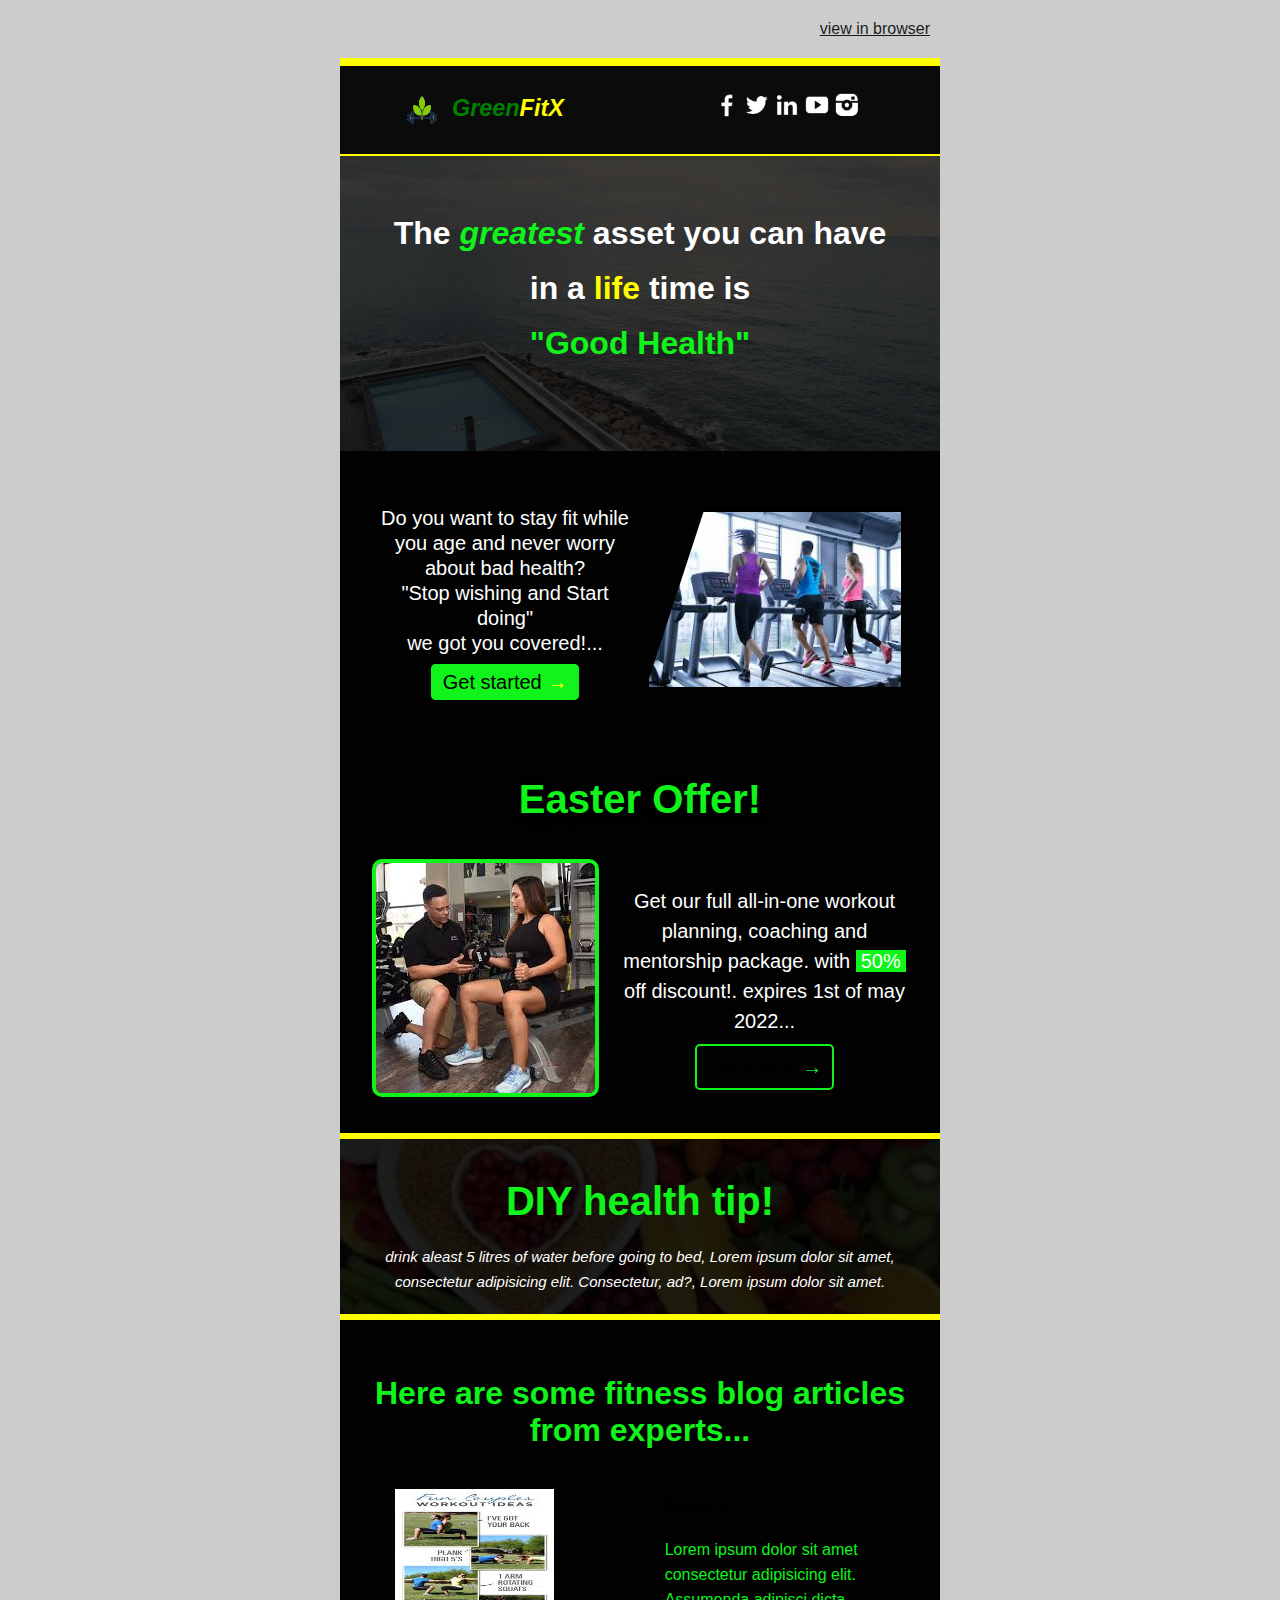
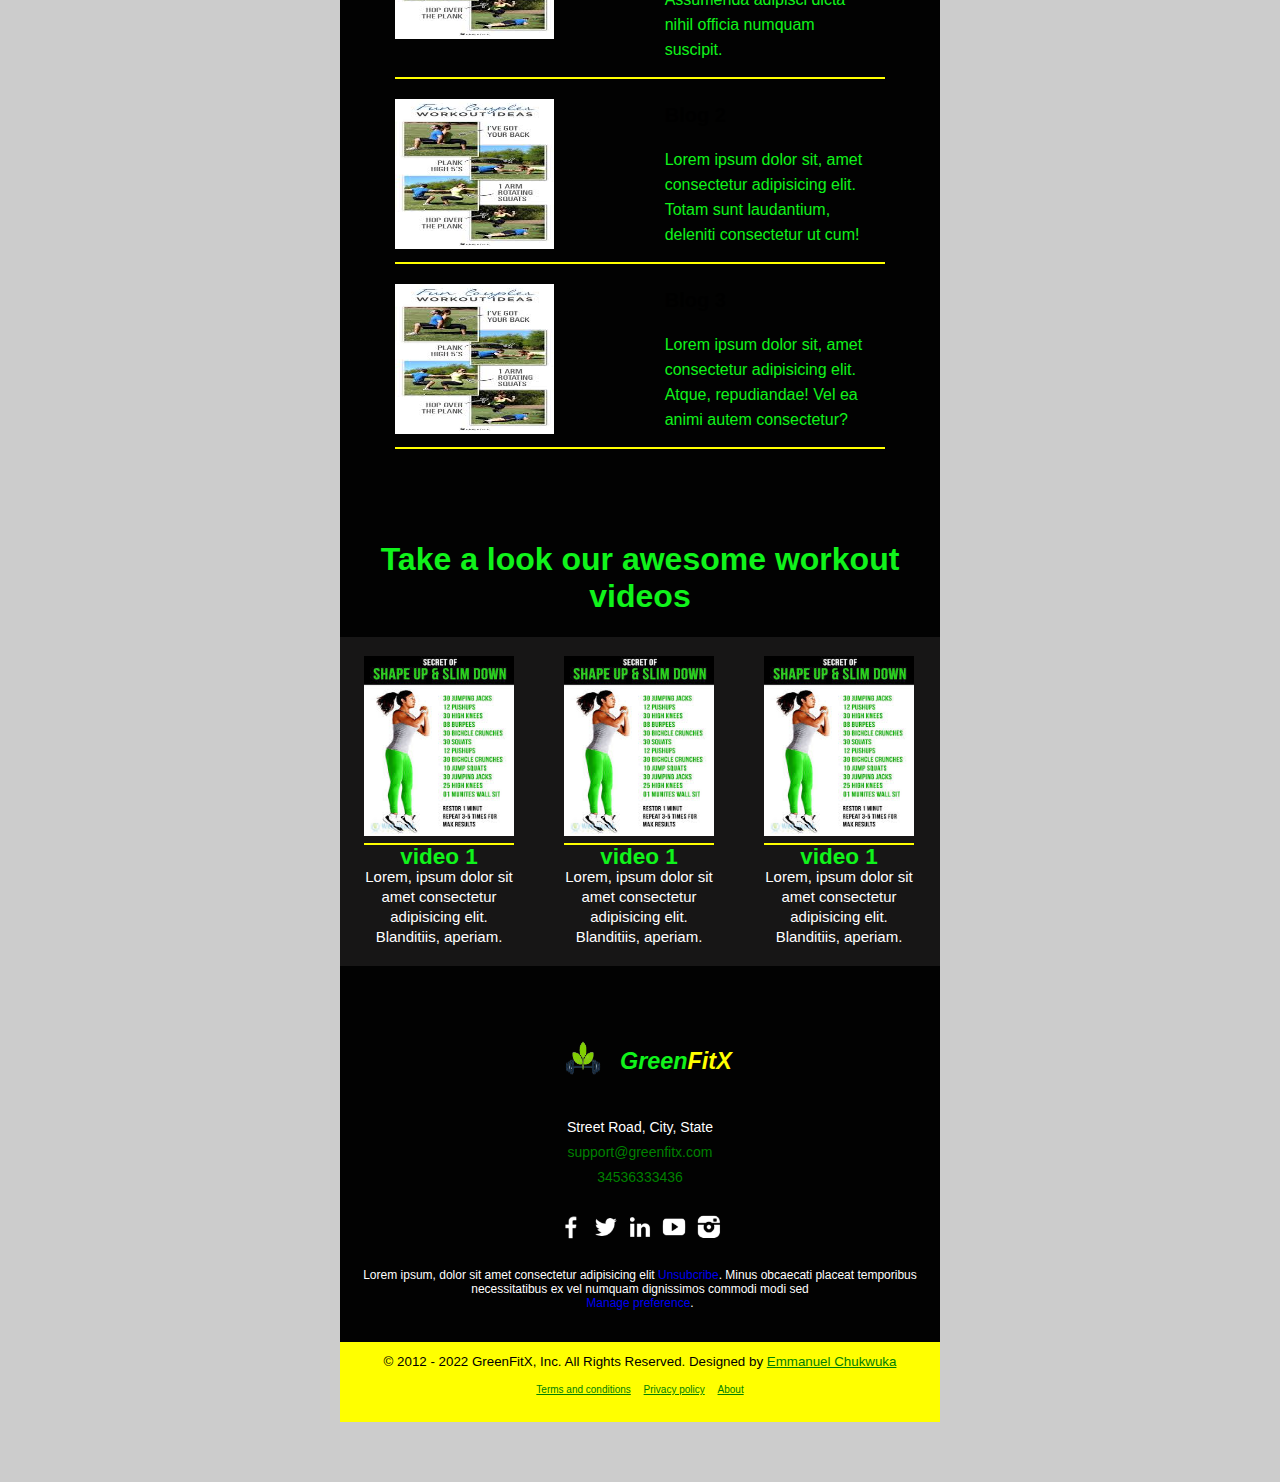
<file: index.html>
<!DOCTYPE html PUBLIC "-//W3C//DTD XHMTL 1.0 Transitional//EN" "http://www.w3.org/TR/xhtml/DTD/xhtml1-transitional.dtd">
<html lang="en" xmlns="http://www.w3.org/1999/xhtml" xmlns:o="urn:schemas-microsoft-com:office:office">
<head>
	<meta http-equiv="Content-Type" content="text/html; charset=UTF-8" />
	<meta name="viewport" content="width=device-width,initial-scale=1">
	<meta http-equiv="X-UA-Compatible" content="ie=edge">
	<meta name="x-apple-disable-message-reformatting">
	<title>Green FitX | Easter Newsletter and Offers</title>
	<!--[if mso]>
	<noscript>
		<xml>
            <o:OfficeDocumentSettings>
				<o:PixelsPerInch>96</o:PixelsPerInch>
			</o:OfficeDocumentSettings>
		</xml>
	</noscript>
	<![endif]-->
	<style>
		/* CLIENT-SPECIFIC STYLES */
		#outlook a{padding:0;} /* Force Outlook to provide a "view in browser" message */
		.ReadMsgBody{width:100%;} .ExternalClass{width:100%;} /* Force Hotmail to display emails at full width */
		.ExternalClass, .ExternalClass p, .ExternalClass span, .ExternalClass font, .ExternalClass td, .ExternalClass div {line-height: 100%;} /* Force Hotmail to display normal line spacing */
		body, table, td, a{-webkit-text-size-adjust:100%; -ms-text-size-adjust:100%; text-size-adjust:100%;} /* Prevent WebKit and Windows mobile changing default text sizes */
		table, td{mso-table-lspace: 0pt; mso-table-rspace:0pt;} /* Remove spacing between tables in Outlook 2007 and up */
		img{-ms-interpolation-mode:bicubic;} /* Allow smoother rendering of resized image in Internet Explorer */
	</style>
	<style>
		@import url('https://fonts.googleapis.com/css2?family=Roboto+Condensed:wght@700&display=swap');

		*{
			margin: 0;
			padding: 0;
			box-sizing: border-box;

		}
		body{
			Margin: 0;
			background-color: #cccccc;
		}
		table, td, div, h1, p {font-family: 'Trebuchet MS', 'Lucida Sans Unicode', 'Lucida Grande', 'Lucida Sans', Arial, sans-serif;}
        /* table {border: 2px solid #000000 !important;} */
		
		
		img{
			border: 0;
		}

		a{ 
			text-decoration: none;

		}

		.wrapper{
			width: 100%;
			table-layout: fixed;
			background-color: #cccccc;
			padding-bottom: 60px;
		}

		.preheader{
			max-width: 600px;
		}

		.main{
			
			max-width: 600px;
			background-color: #000000e1;
			font-family: sans-serif;
			color: #000000;
			/* border: #808080 3px solid !important; */
			
		}

		/*headersection*/
		.two-columns{
			text-align: center;
			font-size: 0;
		}
		.two-columns .column{
			width: 100%;
			max-width: 300px;
			display: inline-block;
			vertical-align: top;
			text-align: center;
		}

		.social-media{
			padding: 10px 72px;
		}
		.social-media ul li{
			float: left;
		}

		/*banner section*/
		.banner{
			width: 600px;
			max-width: 100%;
			
		}

		.banner .banner-con{
			
			text-align: center;
			/*overlay*/
			top: 0;
			left: 0;
			background-color: #000000a6;
			color: #ffffff;
		}

		

		.cta-content > a{
			border: #10f31b 2px solid;
			background-color: #10f31b;
			border-radius: 5px;
			cursor: pointer;
			transition: all .5s ease-in-out;
			

		}
		.cta-content > a:hover{
			background-color: #008000;
			border: #008000 2px solid;
			border-radius: 5px;
			cursor: pointer;
			
		}

		.cta-content>p{
			padding: 5px 0 15px 0 !important;
		}

		.cta-img{
			clip-path: polygon(23% 0, 100% 0%, 100% 100%, 0 100% );
			width: 275px;
			max-width: 100%;
			margin: 7px 0;
			border-radius: 5px;
			border-top: 4px #000000 solid;
			border-right: 4px #000000 solid;
			border-bottom: 4px #000000 solid;
			border-left: 4px #000000 solid;
		}

		.three-columns{
			text-align: center;
			font-size: 0;
			padding: 15px 0 25px;
		}

		.three-columns .column{
			width: 100%;
			max-width: 200px;
			display: inline-block;
			vertical-align: top;
			text-align: center;
			background-color: #1a1919e1;
		}

		.three-columns .padding{
			padding: 15px;
	
		}

		.three-columns .content{
			font-size: 15px;
			line-height: 20px;
			padding: 0 5px;
		}


		.two-columns .last p{
			font-size: 20px;
		}

		.offer a{
			color: #000000e1;
			border-radius: 5px;
			cursor: pointer;
			transition: all .5s ease-in-out;

		}
		.offer a:hover{
			color: #10f31b;
			background-color: #000000ad;
			border-radius: 5px;
			cursor: pointer;

		}

		/*bottom footer*/
		.bottom-f{
			background-color: #cccccc;
		}
		.bottom-f ul{
			list-style: none;
			padding: 0px 30px 20px 30px;

		}
		.bottom-f ul li{
			padding: 5px;
			display: inline-block;
		}
		.bottom-f a{
			color: #008000;
			text-decoration: underline;
		}

		

		@media screen and (max-width:450px) {
			.main{
				width: 100% !important;
				font-size: 100% !important;

			}

			table, td{
				width: 100% !important;
				
			}

			.banner{
				max-width: 100% !important;
				height: auto;
			}

			.banner-con{
				font-size: 100% !important;
			
			}

			.cta-two-columns {
				text-align: center;
				font-size: 0;

			}
			
			.cta-two-columns  .cta-column{
				width: 100%;
				display: inline-block;
				vertical-align: top;
				text-align: center;

			}

			.cta-content > p{
				padding: 5px 20px 15px !important;
			}

			.cta-img{
				clip-path: polygon(0 0, 100% 0%, 100% 100%, 0 100% );
				width: 275px;
				max-width: 100%;
				margin: 7px 0;
				border-radius: 5px;
				border-top: 4px #000000 solid;
				border-right: 4px #000000 solid;
				border-bottom: 4px #000000 solid;
				border-left: 4px #000000 solid;
			}

			.cta-coach-two-columns{
				text-align: center;
				font-size: 0;

			}
			
			.cta-coach-two-columns  .cta-coach-column{
				width: 100%;
				display: inline-block;
				vertical-align: top;
				text-align: center;

			}

			.blog-mobile-two-columns{
				text-align: center;
				font-size: 0;
			}

			.blog-mobile-two-columns  .blog-mobile-column{
				width: 100%;
				display: inline-block;
				vertical-align: top;
				text-align: center;

			}
		
		}



	</style>
	
</head>
<body>
	<center class="wrapper">

		<!--preheader-->
		<table width="100%" align="center" role="presentation" border="0" cellpadding="0" cellspacing="0" border-collapse="0" style="padding: 10px 0 !important;" class="preheader">
			<tr>
				<td align="right" style="padding: 10px !important;">
					<a title="browser view" href="#" style="text-decoration: underline; color: #000000e1;">
						<p>view in browser</p>
					</a>
				</td>
			</tr>
		</table>


		<table role="presentation" border="0" cellpadding="0" cellspacing="0" width="100%" border-collapse="0" class="main" style=" border-collapse: collapse; border: 0;border-spacing: 0;" cellpadding="0" cellspacing="0">

			<!--border-->

			<tr>
				<td width="100%" height="8" style="background-color: #ffff00">
					

				</td>
			</tr>

			<!--header for logo-->

			<tr>
				<td width="100%" style="padding: 14px 0 4px 0; background-color: #00000083;">

					
					<table role="presentation" width="100%"  border="0" cellpadding="0" cellspacing="0" border-collapse="0">
						<tr>
							<td class="two-columns">


								<table role="presentation" width="100%" border="0" cellpadding="0" cellspacing="0" border-collapse="0" class="column">
									<tr>
										<td class="logo" style="padding: 0 52px 10px; font-size: 20px !important;" >

											<a href="https://www.google.com" target="_blank"><img src="/img/brand-logo-removebg-preview.png" alt="company logo" title="company logo" width="60" height="60" style="border-radius: 50%; float: left; max-width: 100%;"><h3 style="float: right; padding: 15px 0 10px 0; color: #ffff00; font-style: italic;"><span style="color: #008000;font-weight: bolder; ">Green</span>FitX</h3></a>
											
											
												
											
										</td>
									</tr>
								</table>
								 
								<table role="presentation" width="100%" border="0" cellpadding="0" cellspacing="0" border-collapse="0" class="column">
									<tr>
										<td class="social-media">
											<ul style="float: right; list-style: none;">
												<li><a href="#" class="social"><img src="/img/social media icons/white-facebook.png" alt="facebook handle" width="30"></a></li>
												<li><a href="#" class="social"><img src="/img/social media icons/white-twitter.png" alt="twitter handle" width="30"></a></li>
												<li><a href="#" class="social"><img src="/img/social media icons/white-linkedin.png" alt="linkedin handle" width="30"></a></li>
												<li><a href="#" class="social"><img src="/img/social media icons/white-youtube.png" alt="youtube handle" width="30"></a></li>
												<li><a href="#" class="social"><img src="/img/social media icons/white-instagram.png" alt="instagram handle" width="30"></a></li>
												
											</ul>
											
											
										</td>
									</tr>
								</table>

							</td>
						</tr>
					</table>
					

				</td>
			</tr>


			<!--border-->
			<tr>
				<td width="90%" height="2" style="background-color: #ffff00">
					
				</td>
			</tr>

			
			<!--banner with motivational quotes on top-->
			
			<tr>
				<td align="center" class="banner" style="background:  url(/img/home-3.jpg) no-repeat center center/cover;">

					<table role="presentation" width="100%" border="0" cellpadding="0" cellspacing="0"  border-collapse="0" class="banner-con" style=" padding: 40px 20px;">
						<tr>
							<td>
								<h1 style="padding: 10px 30px 40px !important; line-height: 55px">The <em style="color: #10f31b; font-style: italic;">greatest</em> asset you can have in a <span style="color: #ffff00;">life</span> time is <br/><strong style="font-weight:bolder; color: #10f31b;">"Good Health"</strong></h1>
							</td>
						</tr>
						
						
						
						
					</table>
				</td>
			</tr>

						

						
			<!--1st call-to-action-->
			<tr>
				<td align="center" style="background-color: #000000e1">

					<table align="center" width="100%" style="padding:40px 30px; border-radius: 10px !important;" border="0" cellpadding="0" cellspacing="0"  border-collapse="0" class="cta-two-columns">

						<tr>

							<td align="center"  width="50%"  style="float: right;vertical-align: bottom; padding: 10px 5px;" class="cta-column">
								<img src="/img/banner2.jpeg" width="275" height="183" alt="people at the gym" class="cta-img">
							</td>


							<td align="center" valign="middle" width="50%"  style=" float: left; padding: 10px;" class="cta-column">
								<div class="cta-content">

									<p style=" line-height: 25px !important; color: #ffffff; font-size: 20px !important;">Do you want to stay fit while you age and never worry about bad health?<br>"Stop wishing and Start doing"<br> we got you covered!...</p>

									<a href="#" style="padding: 5px 10px !important; font-size: 20px; border: #10f31b 2px solid; border-radius:5px; color: #000000;">Get started <span style="color:#ffff00;">&rarr;</span></a>

								</div>
							</td>

						</tr>
					</table>
					
				</td>
			</tr>

			<!--easter offer and services section-->
			<tr>
				<td class="offer" style="text-align: center; background-color: #000000e1; padding:0 20px 20px !important;">

					<table role="presentation" width="100%" align="center" cellpadding="0" cellspacing="0" border="0" border-collapse="0">
						
						<tr>
							
							<td align="center" style="padding: 15px 0 !important;">
								<h1 style="padding: 10px !important; color: #10f31b; text-align: center;text-shadow: 0 4px 15px rgba(0, 0, 0, .15)!important; font-size: 40px;">Easter <strong>Offer!</strong></h1>

							</td>
						</tr>

					
					</table>

					<table align="center" cell-padding="0" cell-spacing="0" border="0" border-collapse="0" role="presentation" width="100%" style="border-radius: 10px !important;" class="cta-coach-two-columns">

						<tr>

							<td style="padding: 10px; border:none" class="cta-coach-column">
								<img style="border-radius: 10px; border-top: 4px #10f31b solid;border-right: 4px #10f31b solid;border-bottom: 4px #10f31b solid; border-left: 4px #10f31b solid;" src="/img/coach.jpeg" alt="workout coach instructing">
							</td>

							<td style="padding: 10px 10px 5px !important;" class="cta-coach-column">
								
								<p style="padding: 0 0 20px !important; color: #ffffff; font-size: 20px; line-height: 30px; ">
									
									Get our full all-in-one workout planning, coaching and mentorship package.
									with <span style="background-color:#10f31b; padding: 0 5px;">50%</span> off discount!. expires 1st of may 2022...

								</p>

								<a href="#" style=" padding: 10px; font-size: 20px; border: #10f31b 2px solid; border-radius:5px;  ">Get it now <span style="color: #10f31b;">&rarr;</span></a>

							</td>
							
						</tr>

					</table>

					

				</td>
			</tr>


			<!--border-->
			<tr>
				<td height="6" align="center" style="background-color: #ffff00; "></td>

			</tr>


			<!--DIY, tip and advice-->
			<tr>
				<td style="text-align:center; background: url(/img/pro-tip-banner.jpeg) no-repeat center center/cover; max-width: 100%;" >


					
					<div style="background-color: #000000e1; top: 0;
					left: 0; color: #ffffff; ">

						<h2 style="color: #10f31b;padding: 40px 0 10px; font-size: 40px; font-weight: bolder;"><span style="color: #10f31b;">DIY</span> health tip!</h2>

						<p style="font-style: italic; font-size: 15px; line-height: 25px; padding: 10px 30px 20px;">
							drink aleast 5 litres of water before going to bed,
							Lorem ipsum dolor sit amet, consectetur adipisicing elit. Consectetur, ad?,
							Lorem ipsum dolor sit amet.
			
						</p>
					</div>

								
				
				</td>
			</tr>

			<!--border-->
			<tr style="margin: 15px 0 0 10px">
				<td height="6" width="400" align="center" style="background-color: #ffff00; ">
				</td>

			</tr>
		

			<!--blog post section with 1col3row(2col->image and blog description resp #stacked)->mobile and 1col3row(2col->image and blog description resp side-by-side)->desltop/tablet-->
			<tr>
				<td align="center" style="color: #10f31b; background-color: #000000e1; padding: 30px 0 !important; ">

					<!--one column mobile view-->
					<table align="center" role="presentation" width="96%" cellspacing="0" border="0" cellpadding="0" style="padding: 25px 0 0;">

						<tr>
							<td align="center" class="blog">
								<h1 style="font-weight: bolder;">Here are some fitness blog  articles from experts...</h1>
							</td>
						</tr>

						<tr>
							<td style="padding: 30px 20px;  border-radius: 10px;">
								<table role="presentation" width="100%" cellspacing="0" border="0" cellpadding="0">
									<tr>
										<td align="center">
											<!--blog 1-->
											<table align="center" role="presentation" width="95%" cellspacing="0" border="0" cellpadding="0" style="padding: 10px !important;">

												<!--two columns-->
												<tr>
													<td  class="blog-mobile-two-columns">

														<!--left column-->											
														<table role="presentation" width="47%" align="left" cellspacing="0" border="0" cellpadding="0" class="blog-mobile-column">
															<tr>
																<td class="image">
																	<img src="/img/blogpost1.jpeg" alt="" width="159" height="150" style="width: 159px; height: 150px; max-width: 100%;">

																	
																</td>
															</tr>
														</table>

														<!--right column-->
														<table role="presentation" width="47%" align="right" cellspacing="0" border="0" cellpadding="0" class="blog-mobile-column">
															<tr>
																<td align="left" class="content">
																	<a href="" target="_blank" style="text-decoration: none; font-weight: bolder; "><p style="color: #000000e1; padding: 5px 10px;font-size: 20px;">Blog 1</p></a>
																	<p style="line-height: 25px; padding:15px 10px; font-size: 16px;">Lorem ipsum dolor sit amet consectetur adipisicing elit. Assumenda adipisci dicta nihil officia numquam suscipit.</p>
																	
																</td>
															</tr>
														</table>


														<!--blog1 border-->
														<table role="presentation" width="100%" cellspacing="0" border="0" cellpadding="0">
															<tr>
																<td height="2" style="background-color: #ffff00; "></td>
												
															</tr>
						
														</table>


													</td>
												</tr>
											</table>

											<!--blog 2-->
											<table role="presentation" width="95%" cellspacing="0" border="0" cellpadding="0" style="padding: 10px !important;">

												<!--two columns-->
												<tr>
													<td class="blog-mobile-two-columns">
														<!-- left column -->
														<table role="presentation" width="47%" align="left" cellspacing="0" border="0" cellpadding="0" class="blog-mobile-column">
															<tr>
																<td align="left" class="image">
																	<img src="/img/blogpost1.jpeg" alt="" width="159" height="150" style="width: 159px; height: 150px; max-width: 100%;">

																	
																</td>
															</tr>
														</table>
														<!-- right column -->
														<table role="presentation" width="47%" align="right" cellspacing="0" border="0" cellpadding="0" class="blog-mobile-column">
															<tr>
																<td align="left" class="content">
																	<a href="" target="_blank" style="text-decoration: none; font-weight: bolder; "><p style="color: #000000e1;  padding: 5px 10px;font-size: 20px;">Blog 2</p></a>
																	<p style="line-height: 25px; padding:15px 10px; font-size: 16px;">Lorem ipsum dolor sit, amet consectetur adipisicing elit. Totam sunt laudantium, deleniti consectetur ut cum!</p>
																	
																</td>
															</tr>
														</table>


														<!--blog2 border-->
														<table role="presentation" width="100%" cellspacing="0" border="0" cellpadding="0">
															<tr style="margin: 15px 0 0 10px">
																<td height="2" style="background-color: #ffff00; "></td>
												
															</tr>
						
														</table>



													</td>
												</tr>
											</table>


											<!--blog 3-->
											<table role="presentation" width="95%" cellspacing="0" border="0" cellpadding="0" style="padding: 10px !important;">

												<!--two columns-->
												<tr>
													<td class="blog-mobile-two-columns">
														<!-- left column -->
														<table role="presentation" width="47%" align="left" cellspacing="0" border="0" cellpadding="0" class="blog-mobile-column">
															<tr>
																<td class="image">

																	<img src="/img/blogpost1.jpeg" alt="" width="159" height="150" style="width: 159px; height: 150px; max-width: 100%;">

																</td>
															</tr>
														</table>
														<!-- right column -->
														<table role="presentation" width="47%" align="right" cellspacing="0" border="0" cellpadding="0" class="blog-mobile-column">
															<tr>
																<td align="left" class="content">
																	<a href="" target="_blank" style="text-decoration: none; font-weight: bolder; "><p style="color: #000000e1; padding: 5px 10px;font-size: 20px;">Blog 3</p></a>
																	<p style="line-height: 25px; padding:15px 10px; font-size: 16px;">Lorem ipsum dolor sit, amet consectetur adipisicing elit. Atque, repudiandae! Vel ea animi autem consectetur?</p>
																	
																</td>
															</tr>
														</table>


														<!--blog3 border-->
														<table role="presentation" width="100%"  cellspacing="0" border="0" cellpadding="0">
															<tr>
																<td height="2" style="background-color: #ffff00; "></td>
												
															</tr>
						
														</table>



													</td>
												</tr>
											</table>




										</td>
									</tr>


								</table>


							</td>
						</tr>
					</table>

				</td>
			</tr>
			
			
								
							

			<!--videos tutorials with 1col3row(inside-each:2col, 1 for thumbnail and title/desp resp #stacked)->mobile and 3col(inside-each:2col, 1 for thumbnail and title/desp resp)1row->desktop/tablet-->

			<tr>
				<td style="background-color: #000000e1;">
					<!--videos section-->
					<table role="presentation" align="center" width="100%" border="0" border-collapse="0" cell-padding="0" cell-spacing="0" style="padding: 20px 0 5px !important;">
						<tr>
							<td align="center">
								<h1 style="font-weight: bolder; color: #10f31b;">Take a look our awesome workout videos</h1>
							</td>
						</tr>
					</table>
				</td>
			</tr>

			<!-- videos -->
			
			<tr>
				<td class="three-columns" width="100%" style="background-color: #000000e1;">
					
					<!-- video 1 -->
					<table class="column">

						<tr>
							<td class="padding">

								<table class="content" style="color: #ffffff;">
									<tr>
										<td align="center">
											<a href="#"><img height="180" width="150" src="/img/blogpost2.jpeg" alt="video/tutorial"></a>

										</td>
									</tr>

									<tr>
										<td height="2" width="150" style="background-color: #ffff00; "></td>
						
									</tr>

									<tr>
										<td align="center">
											<div style="text-align: center;">
												<a style="color:#10f31b;" href="#">
													<h2>video 1</h2>
												</a>

												<p>Lorem, ipsum dolor sit amet consectetur adipisicing elit. Blanditiis, aperiam.</p>
											</div>
										</td>
									</tr>

								</table>

							</td>

						
						</tr>
					</table>

					<!-- video 2 -->
					<table class="column">
						<tr>
					
							<td class="padding">

								<table class="content" style="color: #ffffff;">
									<tr>
										<td align="center">
											<a href="#"><img height="180" width="150" src="/img/blogpost2.jpeg" alt="video/tutorial"></a>

										</td>
									</tr>

									<tr>
										<td height="2" width="150" style="background-color: #ffff00; "></td>
						
									</tr>

									<tr>
										<td align="center">
											<div style="text-align: center;">
												<a style="color:#10f31b;" href="#">
													<h2>video 1</h2>
												</a>

												<p>Lorem, ipsum dolor sit amet consectetur adipisicing elit. Blanditiis, aperiam.</p>
											</div>
										</td>
									</tr>

								</table>

							</td>

						
						</tr>
					</table>

					<!-- video 3 -->
					<table class="column">
						<tr>
							<td class="padding">

								<table class="content" style="color: #ffffff;">
									<tr>
										<td align="center">
											<a href="#"><img height="180" width="150" src="/img/blogpost2.jpeg" alt="video/tutorial"></a>

										</td>
									</tr>

									<tr>
										<td height="2" width="150" style="background-color: #ffff00; "></td>
						
									</tr>

									<tr>
										<td align="center">
											<div style="text-align: center;">
												<a style="color:#10f31b;" href="#">
													<h2>video 1</h2>
												</a>

												<p>Lorem, ipsum dolor sit amet consectetur adipisicing elit. Blanditiis, aperiam.</p>
											</div>
										</td>
									</tr>

								</table>

							</td>

						
						</tr>
					</table>


				</td>
			</tr>


			<!--products, supplements and equipment sales offers with 2col3row->mobile and 3col2rol->desktop/tablet-->
			<tr>
				<td>
					<table>
						<tr>

						

						</tr>
					</table>
				</td>
			</tr>
			
			
				
			
			

			

			<!--location, contacts, phone and socail handles mobile->stacked and desktop/tablet->2col1row(location/phone and social-handles resp.)-->
			<tr>
				<td style="background-color: #000000e1; text-align: center; padding: 20px 10px 10px;">
					<table role="presentation" width="100%" class="footer">


						

						<!--logo footer-->
						<tr>
							<td class="logo" style="padding: 10px 62px 10px; font-size: 20px !important; display: inline-block;" style="vertical-align:middle" >

								<a href="https://www.google.com" target="_blank"><img src="/img/brand-logo-removebg-preview.png" alt="company logo" title="company logo" width="70" height="70" style="border-radius: 50%;  max-width: 100%; float: left;"><h3 style=" padding: 25px 0 10px 1.75px; color: #ffff00; font-style: italic; float: right;"><span style="color: #10f31b; ">Green</span>FitX</h3></a>
								
								
									
								
							</td>
						</tr>


						<!--contact info / NAP data-->
						<tr>
							<td style="line-height: 25px; color: #ffffff;">

								<p style="padding: 10px; font-size: 14px;"> Street Road, City, State<br> <a href="mailto:support@greenfitx.com" style="color: #008000;">support@greenfitx.com</a><br><a href="tel:34536333436" style="color: #008000;">34536333436</a></p>

							</td>
						</tr>
								

						<tr>
							<td  class="social-media column" style="padding: 10px 10px 10px; text-align: center;" >

					
								<a href="#"><img src="/img/social media icons/white-facebook.png" alt="facebook social handle" width="30"></a>
								<a href="#"><img src="/img/social media icons/white-twitter.png" alt="twitter social handle" width="30"></a>
								<a href="#"><img src="/img/social media icons/white-linkedin.png" alt="linkedin social handle" width="30"></a>
								<a href="#"><img src="/img/social media icons/white-youtube.png" alt="youtube social handle" width="30"></a>
								<a href="#"><img src="/img/social media icons/white-instagram.png" alt="instagram social handle" width="30"></a>
									

							</td>
						</tr>

						<!--unsubcribe and manage preferences-->
						<tr>
							<td style="padding: 10px 10px 20px; color: #ffffff;">
								
								<p style="font-size: 12px;">

									Lorem ipsum, dolor sit amet consectetur adipisicing elit <a href="#">Unsubcribe</a>. Minus obcaecati placeat temporibus necessitatibus ex vel numquam dignissimos commodi modi sed <br><a href="#">Manage preference</a>.

								</p>
								
							</td>
						</tr>


					</table>

					
				</td>
			</tr>

			<tr>
				<td>
					<!--bottom footer-->
					<table width="100%" role="presentation" align="center" class="bottom-f" style="background-color: #ffff00; font-size: smaller; text-align: center; ">
						<tr>
							<td>
								<p style="padding: 10px 30px;">&copy; 2012 - 2022 GreenFitX, Inc. All Rights Reserved. Designed by <a href="https://github.com/EMMATTA">Emmanuel Chukwuka</a></p>

								<ul style="font-size: 10px !important;">
									<li><a href="#">Terms and conditions</a></li>
									<li><a href="#">Privacy policy</a></li>
									<li><a href="#">About</a></li>
								</ul>

							</td>
						</tr>
					</table>

																				

				</td>
			</tr>

		</table>
	
	</center>

</body>
 
</html>
</file>
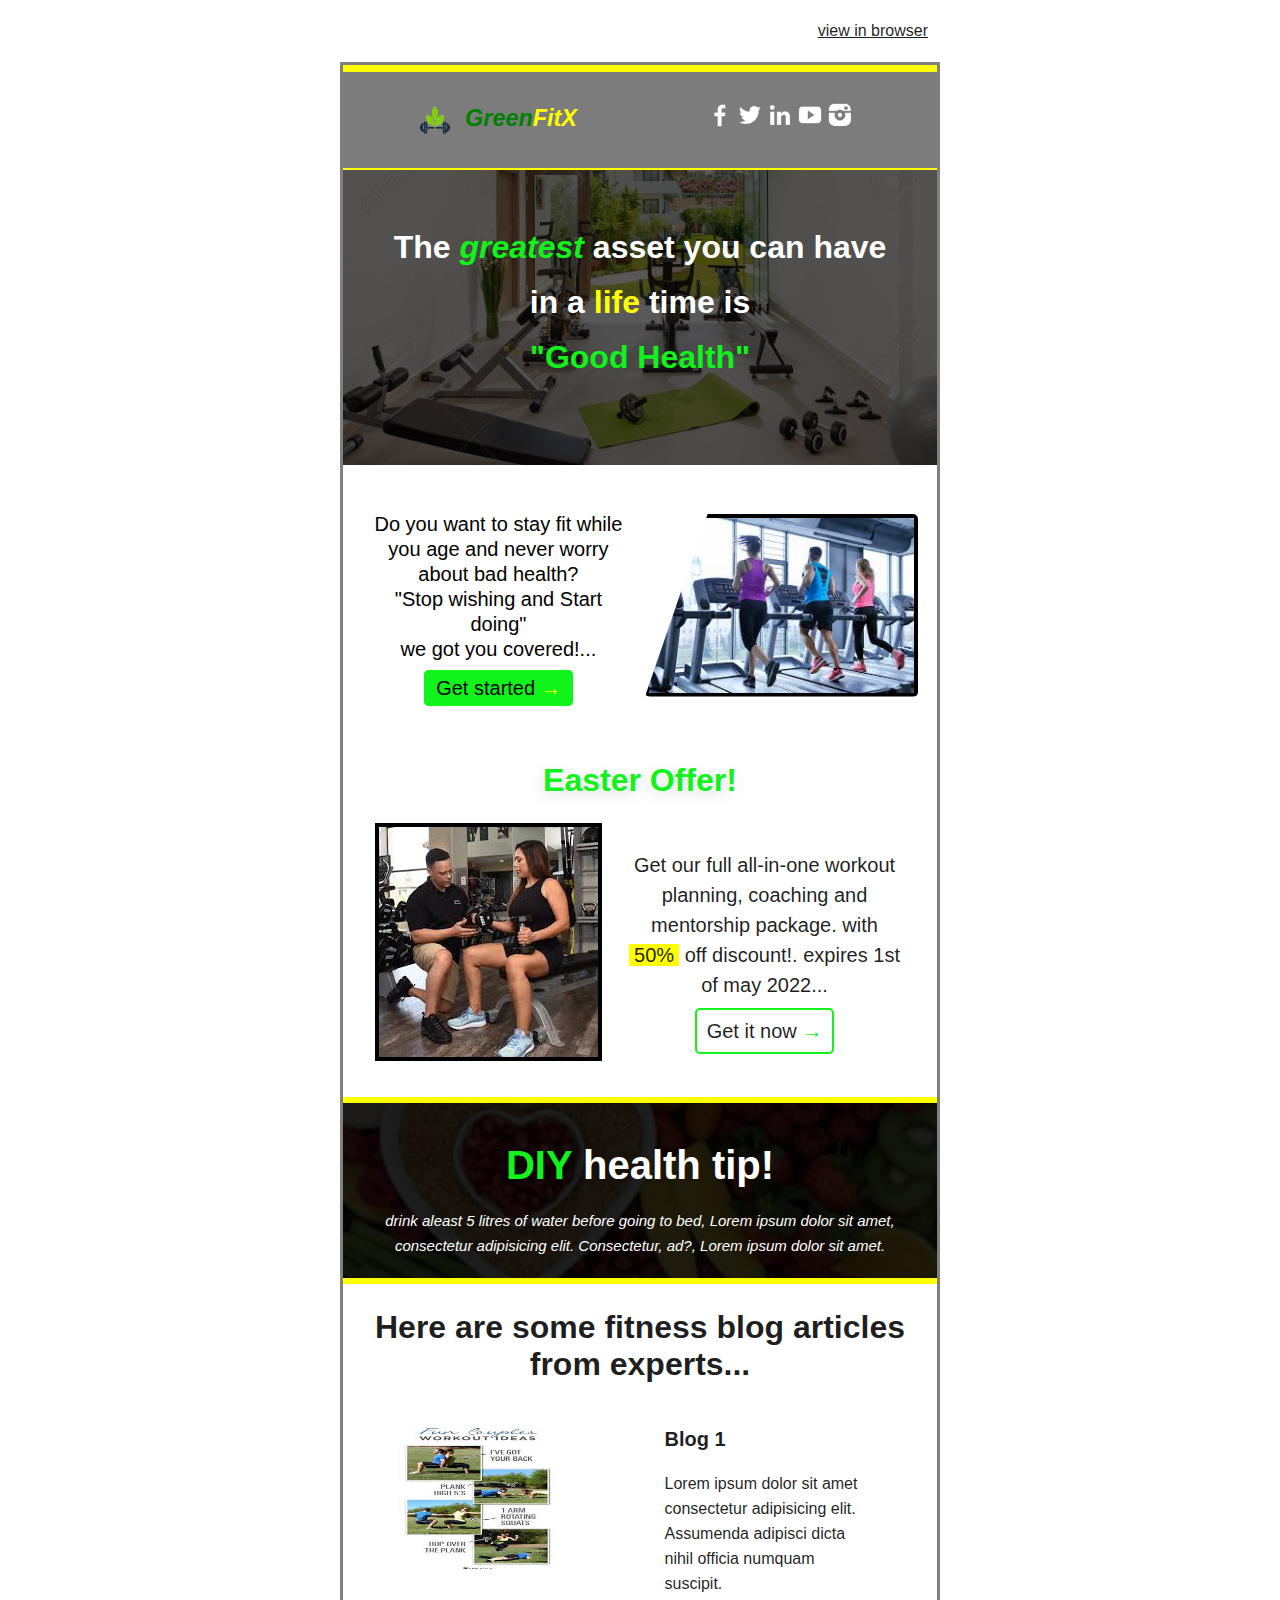
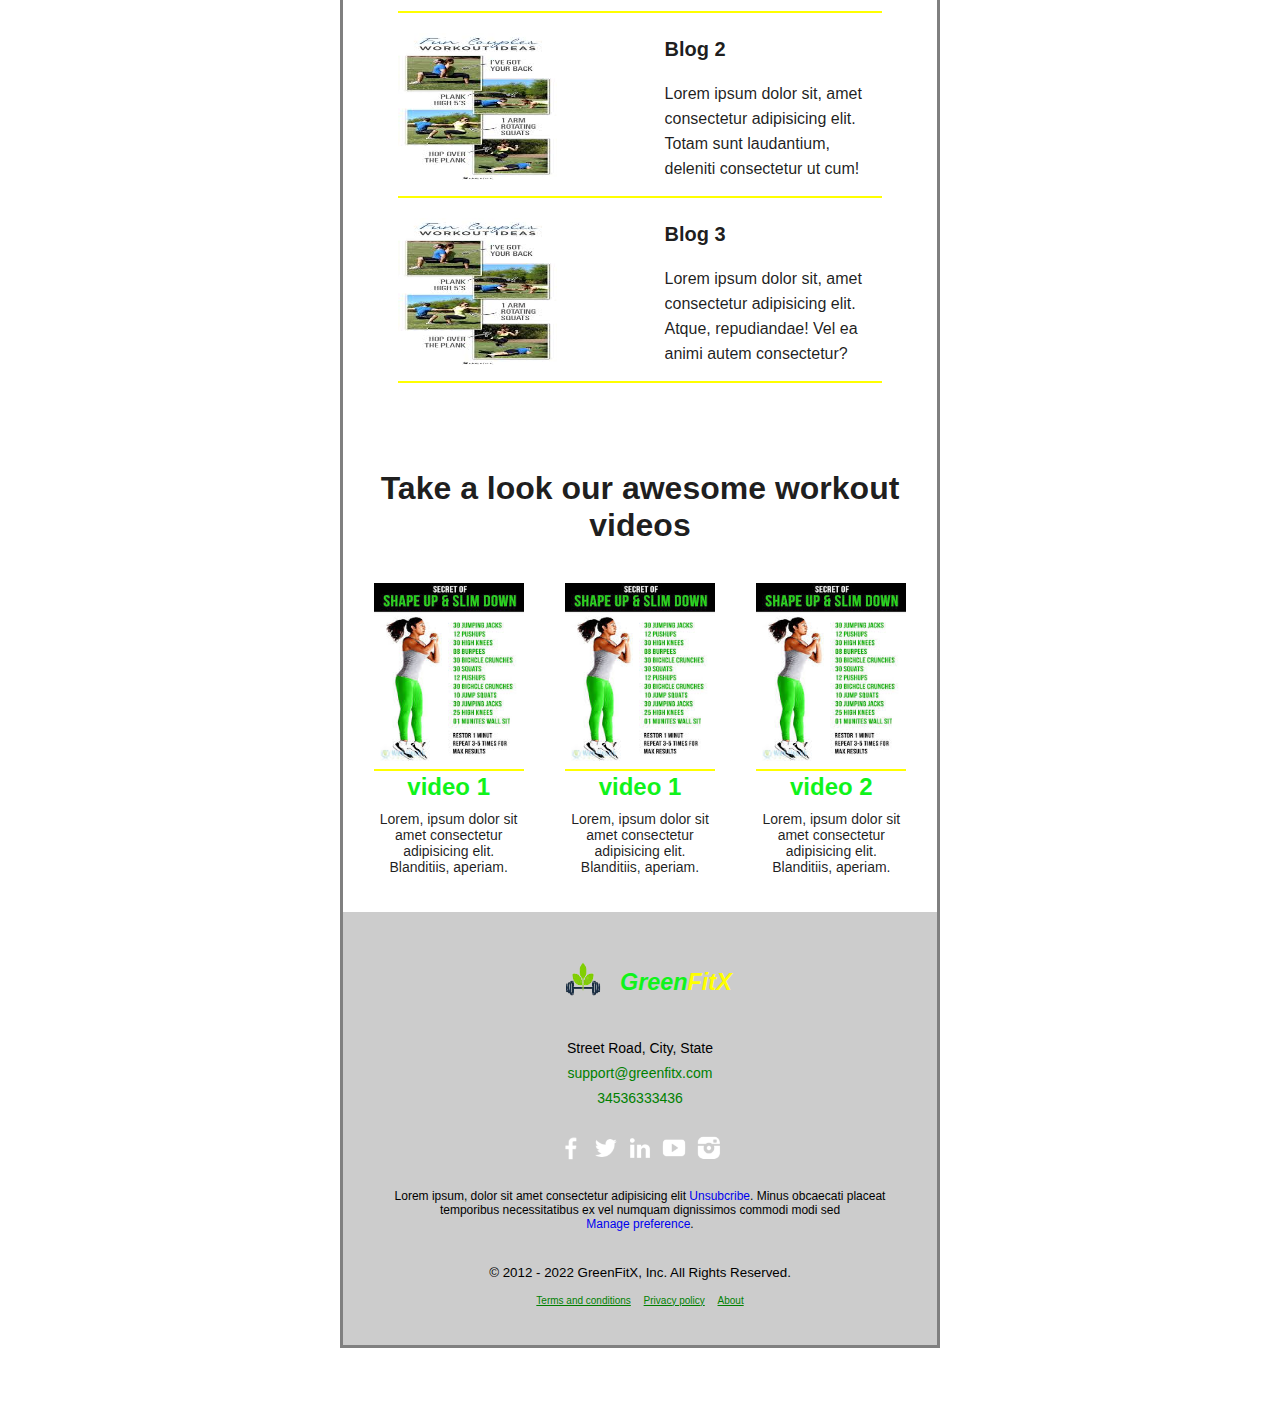
<file: src/index.html>
<!DOCTYPE html PUBLIC "-//W3C//DTD XHMTL 1.0 Transitional//EN" "http://www.w3.org/TR/xhtml/DTD/xhtml1-transitional.dtd">
<html lang="en" xmlns="http://www.w3.org/1999/xhtml" xmlns:o="urn:schemas-microsoft-com:office:office">
<head>
	<meta http-equiv="Content-Type" content="text/html; charset=UTF-8" />
	<meta name="viewport" content="width=device-width,initial-scale=1">
	<meta http-equiv="X-UA-Compatible" content="ie=edge">
	<meta name="x-apple-disable-message-reformatting">
	<title>Green FitX | Easter Newsletter and Offers</title>
	<!--[if mso]>
	<noscript>
		<xml>
            <o:OfficeDocumentSettings>
				<o:PixelsPerInch>96</o:PixelsPerInch>
			</o:OfficeDocumentSettings>
		</xml>
	</noscript>
	<![endif]-->
	<style>
		/* CLIENT-SPECIFIC STYLES */
		#outlook a{padding:0;} /* Force Outlook to provide a "view in browser" message */
		.ReadMsgBody{width:100%;} .ExternalClass{width:100%;} /* Force Hotmail to display emails at full width */
		.ExternalClass, .ExternalClass p, .ExternalClass span, .ExternalClass font, .ExternalClass td, .ExternalClass div {line-height: 100%;} /* Force Hotmail to display normal line spacing */
		body, table, td, a{-webkit-text-size-adjust:100%; -ms-text-size-adjust:100%; text-size-adjust:100%;} /* Prevent WebKit and Windows mobile changing default text sizes */
		table, td{mso-table-lspace: 0pt; mso-table-rspace:0pt;} /* Remove spacing between tables in Outlook 2007 and up */
		img{-ms-interpolation-mode:bicubic;} /* Allow smoother rendering of resized image in Internet Explorer */
	</style>
	<style>
		*{
			margin: 0;
			padding: 0;
			box-sizing: border-box;

		}
		body{
			Margin: 0;
			background-color: #cccccc;
		}
		table, td, div, h1, p {font-family: 'Trebuchet MS', 'Lucida Sans Unicode', 'Lucida Grande', 'Lucida Sans', Arial, sans-serif;}
        /*table {border: 2px solid #000000 !important;}*/
		
		
		img{
			border: 0;
		}

		a{ 
			text-decoration: none;

		}

		.wrapper{
			width: 100%;
			table-layout: fixed;
			background-color: #ffffff;
			padding-bottom: 60px;
		}

		.main{
			width: 100%;
			max-width: 600px;
			background-color: #ffffff;
			font-family: sans-serif;
			color: #000000;
			border: #808080 3px solid !important;
			
		}

		/*headersection*/
		.two-columns{
			text-align: center;
			font-size: 0;
		}
		.two-columns .column{
			width: 100%;
			max-width: 300px;
			display: inline;
			vertical-align: top;
			text-align: center;
		}
		.social-media ul li{
			float: left;
		}

		/*banner section*/
		.banner .banner-con{
			
			text-align: center;
			/*overlay*/
			top: 0;
			left: 0;
			background-color: #000000a6;
			color: #ffffff;
		}

		

		.cta-content > a{
			border: #10f31b 2px solid;
			background-color: #10f31b;
			border-radius: 5px;
			cursor: pointer;
			transition: all .5s ease-in-out;
			

		}
		.cta-content > a:hover{
			background-color: #008000;
			border: #008000 2px solid;
			border-radius: 5px;
			cursor: pointer;
			
		}
		.two-columns .last p{
			font-size: 20px;
		}


		/*bottom footer*/
		.bottom-f{
			background-color: #cccccc;
		}
		.bottom-f ul{
			list-style: none;
			padding: 0px 30px 20px 30px;

		}
		.bottom-f ul li{
			padding: 5px;
			display: inline-block;
		}
		.bottom-f a{
			color: #008000;
			text-decoration: underline;
		}

		.offer a{
			color: #000000e1;
			border-radius: 5px;
			cursor: pointer;
			transition: all .5s ease-in-out;

		}
		.offer a:hover{
			color: #10f31b;
			background-color: #000000ad;
			border-radius: 5px;
			cursor: pointer;

		}

		@media screen and  (max-width:450px) {
    
		}



	</style>
	
</head>
<body>
	<center class="wrapper">

		<!--preheader-->
		<table role="presentation " width="100%" border="0" cell-padding="0" cell-spacing="0" border-collapse="0" style="padding: 10px 0; max-width: 600px;">
			<tr>
				<td align="right" style="padding: 10px !important;">
					<a title="browser view" href="#" style="text-decoration: underline; color: #000000e1;">
						<p>view in browser</p>
					</a>
				</td>
			</tr>
		</table>


		<table role="presentation" class="main" style="width: 100%; border-collapse: collapse; border: 0;border-spacing: 0;" cell-padding="0" cell-spacing="0" style="border: #808080 3px solid; max-width: 600px;">

			<!--border-->

			<tr>
				<td height="8" style="background-color: #ffff00">
					

				</td>
			</tr>

			<!--header for logo-->

			<tr>
				<td style="padding: 14px 0 4px 0; background-color: #00000083; max-width: 600px;">

					
					<table role="presentation" width="100%">
						<tr>
							<td class="two-columns">


								<table role="presentation" width="100%" class="column">
									<tr>
										<td class="logo" style="padding: 0 52px 10px; font-size: 20px !important;" >

											<a href="https://www.google.com" target="_blank"><img src="/img/brand-logo-removebg-preview.png" alt="company logo" title="company logo" width="60" height="60" style="border-radius: 50%; float: left; max-width: 100%;"><h3 style="float: right; padding: 15px 0 10px 0; color: #ffff00; font-style: italic;"><span style="color: #008000;font-weight: bolder; ">Green</span>FitX</h3></a>
											
											
												
											
										</td>
									</tr>
								</table>
								 
								<table role="presentation" width="100%" class="column">
									<tr>
										<td class="social-media" style="padding: 10px 72px;">
											<ul style="float: right; list-style: none;">
												<li><a href="#" class="social"><img src="/img/social media icons/white-facebook.png" alt="facebook handle" width="30"></a></li>
												<li><a href="#" class="social"><img src="/img/social media icons/white-twitter.png" alt="twitter handle" width="30"></a></li>
												<li><a href="#" class="social"><img src="/img/social media icons/white-linkedin.png" alt="linkedin handle" width="30"></a></li>
												<li><a href="#" class="social"><img src="/img/social media icons/white-youtube.png" alt="youtube handle" width="30"></a></li>
												<li><a href="#" class="social"><img src="/img/social media icons/white-instagram.png" alt="instagram handle" width="30"></a></li>
												
											</ul>
											
											
										</td>
									</tr>
								</table>
							</td>
						</tr>
					</table>
					

				</td>
			</tr>


			<!--border-->
			<tr>
				<td height="2" style="background-color: #ffff00">
					
				</td>
			</tr>

			
			<!--banner with motivational quotes on top-->
			
			<tr>
				<td align="center" class="banner" style="background:  url(/img/banner1.jpeg) no-repeat center center/cover; width: 600px;  max-width: 100%;" width="600">
					<div class="banner-con" style=" padding: 40px 20px;">
						
						<h1 style="padding: 10px 30px 40px 30px; line-height: 55px">The <em style="color: #10f31b; font-style: italic;">greatest</em> asset you can have in a <span style="color: #ffff00;">life</span> time is <br/><strong style="font-weight:bolder; color: #10f31b;">"Good Health"</strong></h1>
						
						
					</div>
				</td>
			</tr>

						

						
			<!--1st call-to-action-->
			<tr>
				<td align="center" style="background-color: #ffffff">
					<table align="center" width="96%" style="padding: 0; margin: 30px 10px; border-radius: 10px !important;" border="0" cell-padding="0" cell-spacing="0"  border-collapse="0">

						<tr>
							<td align="center" valign="middle" width="50%"  style=" float: left; padding: 10px;">
								<div class="cta-content">
									<p style="padding: 5px 0 15px 0 !important; line-height: 25px !important; color: #000000; font-size: 20px !important;">Do you want to stay fit while you age and never worry about bad health?<br>"Stop wishing and Start doing"<br> we got you covered!...</p>

									<a href="#" style="padding: 5px 10px !important; font-size: 20px; border: #10f31b 2px solid; border-radius:5px; color: #000000;">Get started <span style="color:#ffff00;">&rarr;</span></a>

								</div>
							</td>

							<td align="right"  width="50%"  style="float: right;vertical-align: bottom; padding: 10px 5px;">
								<img style="clip-path: polygon(23% 0, 100% 0%, 100% 100%, 0 100% );width: 275px; max-width: 100%; margin: 7px 0; border-radius: 5px; border-top: 4px #000000 solid;border-right: 4px #000000 solid;border-bottom: 4px #000000 solid; border-left: 4px #000000 solid;" src="/img/banner2.jpeg" width="275" height="183" alt="people at the gym">
							</td>
							
						</tr>
					</table>
					
				</td>
			</tr>

			<!--easter offer and services section-->
			<tr>
				<td class="offer" style="text-align: center; background-color: #ffffff; padding:0 20px 20px !important;">

					<table role="presentation" width="100%" align="center" cell-padding="0" cell-spacing="0" border="0" border-collapse="0">
						<tr>
							<td height="6" align="left" style="background-color: #ffff00; ">
							</td>
							<td align="center">
								<h1 style="padding: 10px !important; color: #10f31b; text-align: center;text-shadow: 0 4px 15px rgba(0, 0, 0, .15)!important;">Easter <strong>Offer!</strong></h1>

							</td>

							<td height="6" align="right" style="background-color: #ffff00; ">
							</td>
						</tr>
					</table>

					<table align="center" cell-padding="0" cell-spacing="0" border="0" border-collapse="0" role="presentation" width="100%" style="border-radius: 10px !important;">

						<tr>

							<td style="padding: 10px; border:none">
								<img style=" border-top: 4px #000000 solid;border-right: 4px #000000 solid;border-bottom: 4px #000000 solid; border-left: 4px #000000 solid;" src="/img/coach.jpeg" alt="workout coach instructing">
							</td>

							<td style="padding: 10px 10px 5px !important;">
								
								<p style="padding: 0 0 20px !important; color: #000000e1; font-size: 20px; line-height: 30px; ">
									
									Get our full all-in-one workout planning, coaching and mentorship package.
									with <span style="background-color:#ffff00; padding: 0 5px;">50%</span> off discount!. expires 1st of may 2022...

								</p>

								<a href="#" style=" padding: 10px; font-size: 20px; border: #10f31b 2px solid; border-radius:5px;  ">Get it now <span style="color: #10f31b;">&rarr;</span></a>

							</td>
							
						</tr>

					</table>

					

				</td>
			</tr>


			<!--border-->
			<tr>
				<td height="6" align="center" style="background-color: #ffff00; "></td>

			</tr>


			<!--DIY, tip and advice-->
			<tr>
				<td style="text-align:center; background: url(/img/pro-tip-banner.jpeg) no-repeat center center/cover; width: 600px; max-width: 100%;" >


					
					<div style="background-color: #000000e1; top: 0;
					left: 0; color: #ffffff; ">

						<h2 style="padding: 40px 0 10px; font-size: 40px; font-weight: bolder;"><span style="color: #10f31b;">DIY</span> health tip!</h2>

						<p style="font-style: italic; font-size: 15px; line-height: 25px; padding: 10px 30px 20px;">
							drink aleast 5 litres of water before going to bed,
							Lorem ipsum dolor sit amet, consectetur adipisicing elit. Consectetur, ad?,
							Lorem ipsum dolor sit amet.
			
						</p>
					</div>

								
				
				</td>
			</tr>

			<!--border-->
			<tr style="margin: 15px 0 0 10px">
				<td height="6" width="400" align="center" style="background-color: #ffff00; "></td>

			</tr>
		

			<!--blog post section with 1col3row(2col->image and blog description resp #stacked)->mobile and 1col3row(2col->image and blog description resp side-by-side)->desltop/tablet-->
			<tr>
				<td align="center" style="color: #000000e1; background-color: #ffffff; ">

					<!--one column mobile view-->
					<table align="center" role="presentation" width="96%" cellspacing="0" border="0" cellpadding="0" style="background-color: #ffffff; border-radius: 10px; margin-top: 25px; margin-bottom: 25px;" class="desktop-column mobile-column">

						<tr>
							<td align="center" class="blog">
								<h1 style="font-weight: bolder;">Here are some fitness blog  articles from experts...</h1>
							</td>
						</tr>

						<tr>
							<td style="padding: 30px 20px;  border-radius: 10px;">
								<table role="presentation" width="100%" cellspacing="0" border="0" cellpadding="0">
									<tr>
										<td align="center">
											<!--blog 1-->
											<table align="center" role="presentation" width="95%" cellspacing="0" border="0" cellpadding="0" style="padding: 10px !important;">

												<!--two columns-->
												<tr>
													<td style="display: inline;">

														<!--left column-->											
														<table role="presentation" width="47%" align="left" cellspacing="0" border="0" cellpadding="0" >
															<tr>
																<td align="left" class="image">
																	<img src="/img/blogpost1.jpeg" alt="" width="159" height="150" style="width: 159px; height: 150px; max-width: 100%;">

																	
																</td>
															</tr>
														</table>

														<!--right column-->
														<table role="presentation" width="47%" align="right" cellspacing="0" border="0" cellpadding="0">
															<tr>
																<td align="left" class="content">
																	<a href="" target="_blank" style="text-decoration: none; font-weight: bolder; "><p style="color: #000000e1; padding: 5px 10px;font-size: 20px;">Blog 1</p></a>
																	<p style="line-height: 25px; padding:15px 10px; font-size: 16px;">Lorem ipsum dolor sit amet consectetur adipisicing elit. Assumenda adipisci dicta nihil officia numquam suscipit.</p>
																	
																</td>
															</tr>
														</table>


														<!--blog1 border-->
														<table role="presentation" width="100%" align="right" cellspacing="0" border="0" cellpadding="0">
															<tr>
																<td height="2" style="background-color: #ffff00; "></td>
												
															</tr>
						
														</table>


													</td>
												</tr>
											</table>

											<!--blog 2-->
											<table role="presentation" width="95%" cellspacing="0" border="0" cellpadding="0" style="padding: 10px !important;">
												<tr>
													<td style="display: inline; ">
														<!--two columns-->
														<table role="presentation" width="47%" align="left" cellspacing="0" border="0" cellpadding="0" >
															<tr>
																<td align="left" class="image">
																	<img src="/img/blogpost1.jpeg" alt="" width="159" height="150" style="width: 159px; height: 150px; max-width: 100%;">

																	
																</td>
															</tr>
														</table>

														<table role="presentation" width="47%" align="right" cellspacing="0" border="0" cellpadding="0">
															<tr>
																<td align="left" class="content">
																	<a href="" target="_blank" style="text-decoration: none; font-weight: bolder; "><p style="color: #000000e1;  padding: 5px 10px;font-size: 20px;">Blog 2</p></a>
																	<p style="line-height: 25px; padding:15px 10px; font-size: 16px;">Lorem ipsum dolor sit, amet consectetur adipisicing elit. Totam sunt laudantium, deleniti consectetur ut cum!</p>
																	
																</td>
															</tr>
														</table>


														<!--blog2 border-->
														<table role="presentation" width="100%" align="right" cellspacing="0" border="0" cellpadding="0">
															<tr style="margin: 15px 0 0 10px">
																<td height="2" style="background-color: #ffff00; "></td>
												
															</tr>
						
														</table>



													</td>
												</tr>
											</table>


											<!--blog 3-->
											<table role="presentation" width="95%" cellspacing="0" border="0" cellpadding="0" style="padding: 10px !important;">
												<tr>
													<td style="display: inline;">
														<!--two columns-->
														<table role="presentation" width="47%" align="left" cellspacing="0" border="0" cellpadding="0">
															<tr>
																<td align="left" class="image">

																	<img src="/img/blogpost1.jpeg" alt="" width="159" height="150" style="width: 159px; height: 150px; max-width: 100%;">

																</td>
															</tr>
														</table>

														<table role="presentation" width="47%" align="right" cellspacing="0" border="0" cellpadding="0">
															<tr>
																<td align="left" class="content">
																	<a href="" target="_blank" style="text-decoration: none; font-weight: bolder; "><p style="color: #000000e1; padding: 5px 10px;font-size: 20px;">Blog 3</p></a>
																	<p style="line-height: 25px; padding:15px 10px; font-size: 16px;">Lorem ipsum dolor sit, amet consectetur adipisicing elit. Atque, repudiandae! Vel ea animi autem consectetur?</p>
																	
																</td>
															</tr>
														</table>


														<!--blog3 border-->
														<table role="presentation" width="100%"  cellspacing="0" border="0" cellpadding="0">
															<tr>
																<td height="2" style="background-color: #ffff00; "></td>
												
															</tr>
						
														</table>



													</td>
												</tr>
											</table>




										</td>
									</tr>


								</table>


							</td>
						</tr>
					</table>

				</td>
			</tr>
			
			
								
							

			<!--videos tutorials with 1col3row(inside-each:2col, 1 for thumbnail and title/desp resp #stacked)->mobile and 3col(inside-each:2col, 1 for thumbnail and title/desp resp)1row->desktop/tablet-->

			<tr>
				<td align="center" style="color: #000000e1; background-color: #ffffff; ">

					<!--videos section-->
					<table role="presentation" align="center" width="100%" border="0" border-collapse="0" cell-padding="0" cell-spacing="0" style="padding: 20px 0 5px !important;">
						<tr>
							<td align="center" class="blog">
								<h1 style="font-weight: bolder;">Take a look our awesome workout videos</h1>
							</td>
						</tr>
					</table>

					<table align="center" role="presentation" width="100%" cellspacing="0" border="0" cellpadding="0" style="padding: 25px 10px;" class="desktop-column mobile-column">

						<tr>
							<!--video 1-->
							<td align="center" style="padding: 5px 0 0; border-radius: 10px;">

								<table width="150" role="presentation" border="0" align="center" cell-padding="0" cell-spacing="0" border-collapse="0">
									<tr>
										<td align="center">
											<a href="#"><img height="180" width="150" src="/img/blogpost2.jpeg" alt="video/tutorial"></a>

										</td>
									</tr>

									<tr>
										<td height="2" width="150" style="background-color: #ffff00; "></td>
						
									</tr>

									<tr>
										<td align="center">
											<div style="text-align: center;">
												<a style="color:#10f31b;" href="#">
													<h2>video 1</h2>
												</a>

												<p style="padding: 10px 0; font-size: 14px;">Lorem, ipsum dolor sit amet consectetur adipisicing elit. Blanditiis, aperiam.</p>
											</div>
										</td>
									</tr>

								</table>

							</td>

							<!--video 2-->
							<td align="center" style="padding: 5px 0 0; border-radius: 10px;">
								
								<table width="150" role="presentation" border="0" align="center" cell-padding="0" cell-spacing="0" border-collapse="0">
									<tr>
										<td width="33.33%" align="center">
											<a href="#"><img height="180" width="150" src="/img/blogpost2.jpeg" alt="video/tutorial"></a>
										</td>
									</tr>

									<tr>
										<td height="2" width="33.33%" style="background-color: #ffff00; "></td>
						
									</tr>

									<tr>
										<td width="33.33%" align="center">
											<div style="text-align: center;">
												<a style="color:#10f31b;" href="#">
													<h2>video 1</h2>
												</a>

												<p style="padding: 10px 0; font-size: 14px;">Lorem, ipsum dolor sit amet consectetur adipisicing elit. Blanditiis, aperiam.</p>
											</div>
										</td>
									</tr>

								</table>

							</td>

							<!--video 3-->
							<td align="center" style="padding: 5px 0 0; border-radius: 10px;">

								<table width="150" role="presentation" border="0" align="center" cell-padding="0" cell-spacing="0" border-collapse="0">
									<tr>
										<td align="center">
											<a href="#"><img height="180" width="150" src="/img/blogpost2.jpeg" alt="video/tutorial"></a>
										</td>
									</tr>

									<tr>
										<td height="2"  style="background-color: #ffff00; "></td>
						
									</tr>

									<tr>
										<td align="center">
											<div style="text-align: center;">
												<a style="color:#10f31b;" href="#">
													<h2>video 2</h2>
												</a>

												<p style="padding: 10px 0; font-size: 14px;">Lorem, ipsum dolor sit amet consectetur adipisicing elit. Blanditiis, aperiam.</p>
											</div>
										</td>
									</tr>

								</table>


							</td>
						</tr>
					</table>


				</td>
			</tr>
			
				
			
						

			<!--products, supplements and equipment sales offers with 2col3row->mobile and 3col2rol->desktop/tablet-->
			<tr>
				<td>
					<table>
						<tr>

						

						</tr>
					</table>
				</td>
			</tr>
			
			
				
			
			

			

			<!--location, contacts, phone and socail handles mobile->stacked and desktop/tablet->2col1row(location/phone and social-handles resp.)-->
			<tr>
				<td style="background-color: #cccccc; text-align: center; padding: 20px 10px 10px; ">
					<table role="presentation" width="100%" class="footer">


						

						<!--logo footer-->
						<tr>
							<td class="logo" style="padding: 10px 62px 10px; font-size: 20px !important; display: inline-block;" style="vertical-align:middle" >

								<a href="https://www.google.com" target="_blank"><img src="/img/brand-logo-removebg-preview.png" alt="company logo" title="company logo" width="70" height="70" style="border-radius: 50%;  max-width: 100%; float: left;"><h3 style=" padding: 25px 0 10px 1.75px; color: #ffff00; font-style: italic; float: right;"><span style="color: #10f31b; ">Green</span>FitX</h3></a>
								
								
									
								
							</td>
						</tr>


						<!--contact info / NAP data-->
						<tr>
							<td style="line-height: 25px;">

								<p style="padding: 10px; font-size: 14px;"> Street Road, City, State<br> <a href="mailto:support@greenfitx.com" style="color: #008000;">support@greenfitx.com</a><br><a href="tel:34536333436" style="color: #008000;">34536333436</a></p>

							</td>
						</tr>
								

						<tr>
							<td  class="social-media column" style="padding: 10px 10px 10px; text-align: center;" >

					
								<a href="#"><img src="/img/social media icons/white-facebook.png" alt="facebook social handle" width="30"></a>
								<a href="#"><img src="/img/social media icons/white-twitter.png" alt="twitter social handle" width="30"></a>
								<a href="#"><img src="/img/social media icons/white-linkedin.png" alt="linkedin social handle" width="30"></a>
								<a href="#"><img src="/img/social media icons/white-youtube.png" alt="youtube social handle" width="30"></a>
								<a href="#"><img src="/img/social media icons/white-instagram.png" alt="instagram social handle" width="30"></a>
									

							</td>
						</tr>

						<!--unsubcribe and manage preferences-->
						<tr>
							<td style="padding: 10px 10px 20px;">
								
								<p style="font-size: 12px;">

									Lorem ipsum, dolor sit amet consectetur adipisicing elit <a href="#">Unsubcribe</a>. Minus obcaecati placeat temporibus necessitatibus ex vel numquam dignissimos commodi modi sed <br><a href="#">Manage preference</a>.

								</p>
								
							</td>
						</tr>


					</table>

					<!--bottom footer-->
					<table width="100%" role="presentation" align="center" class="bottom-f" style="background-color: #cccccc; font-size: smaller; text-align: center; display: inline;">
						<tr>
							<td>
								<p style="padding: 10px 30px;">&copy; 2012 - 2022 GreenFitX, Inc. All Rights Reserved.</p>

								<ul style="font-size: 10px !important;">
									<li><a href="#">Terms and conditions</a></li>
									<li><a href="#">Privacy policy</a></li>
									<li><a href="#">About</a></li>
								</ul>

							</td>
						</tr>
					</table>

																				

				</td>
			</tr>
			
			
			<!--bottom border-->
			<!-- <tr>
				<td height="6" style="background-color: #ffff00;"></td>
			</tr> -->


		</table>
	
	</center>

</body>
 
</html>
</file>
